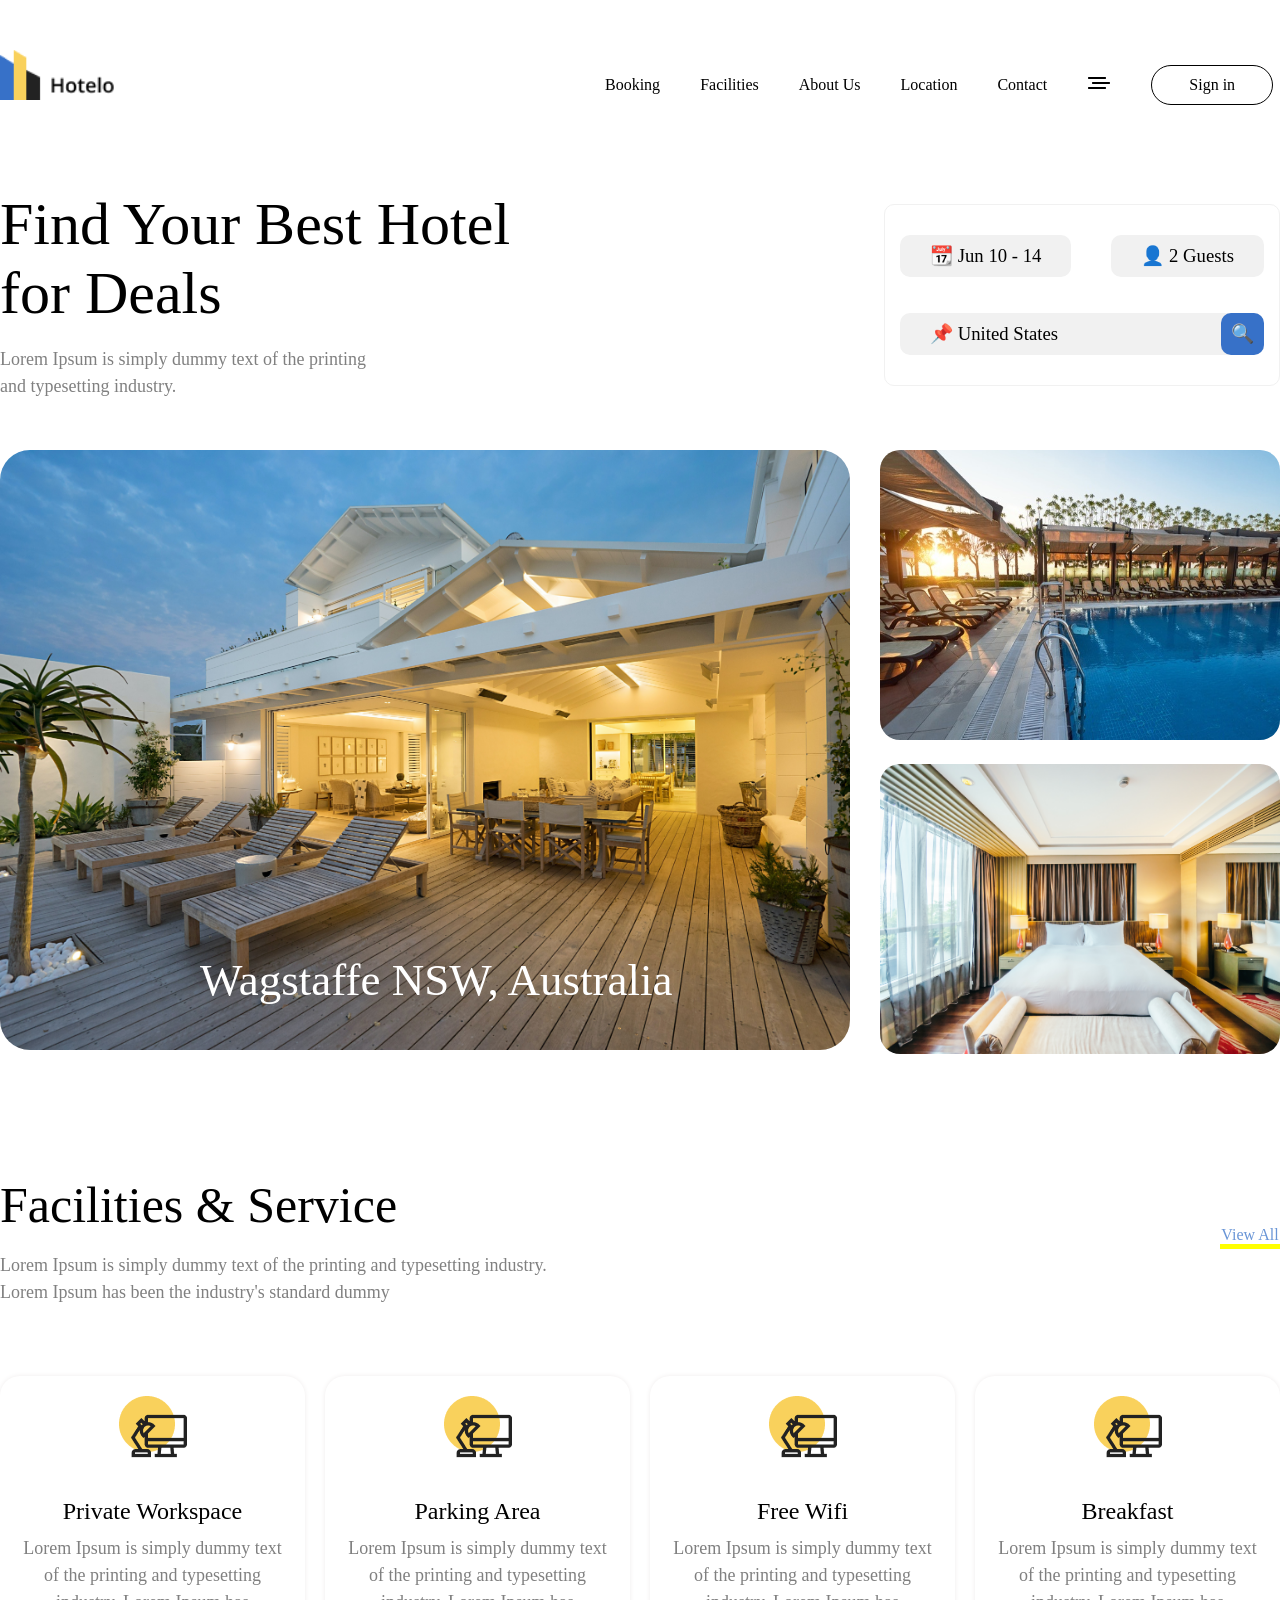
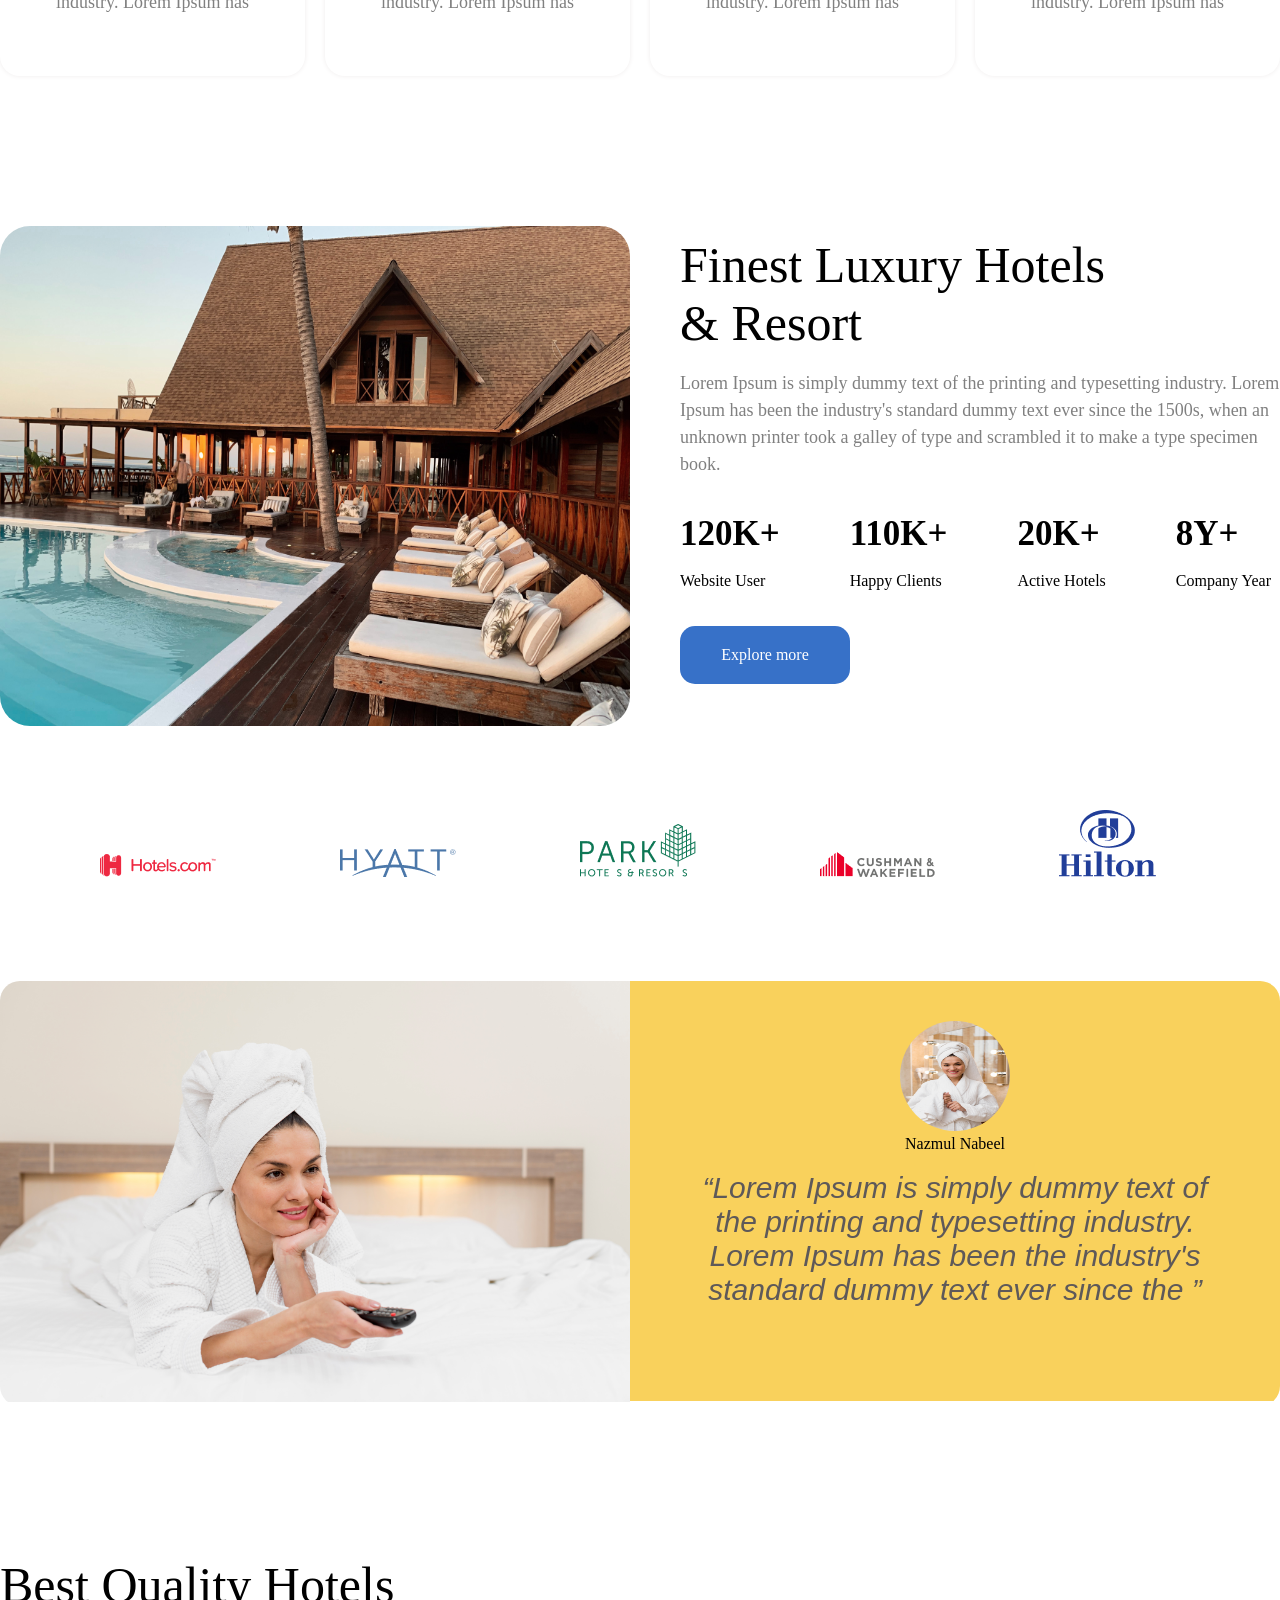
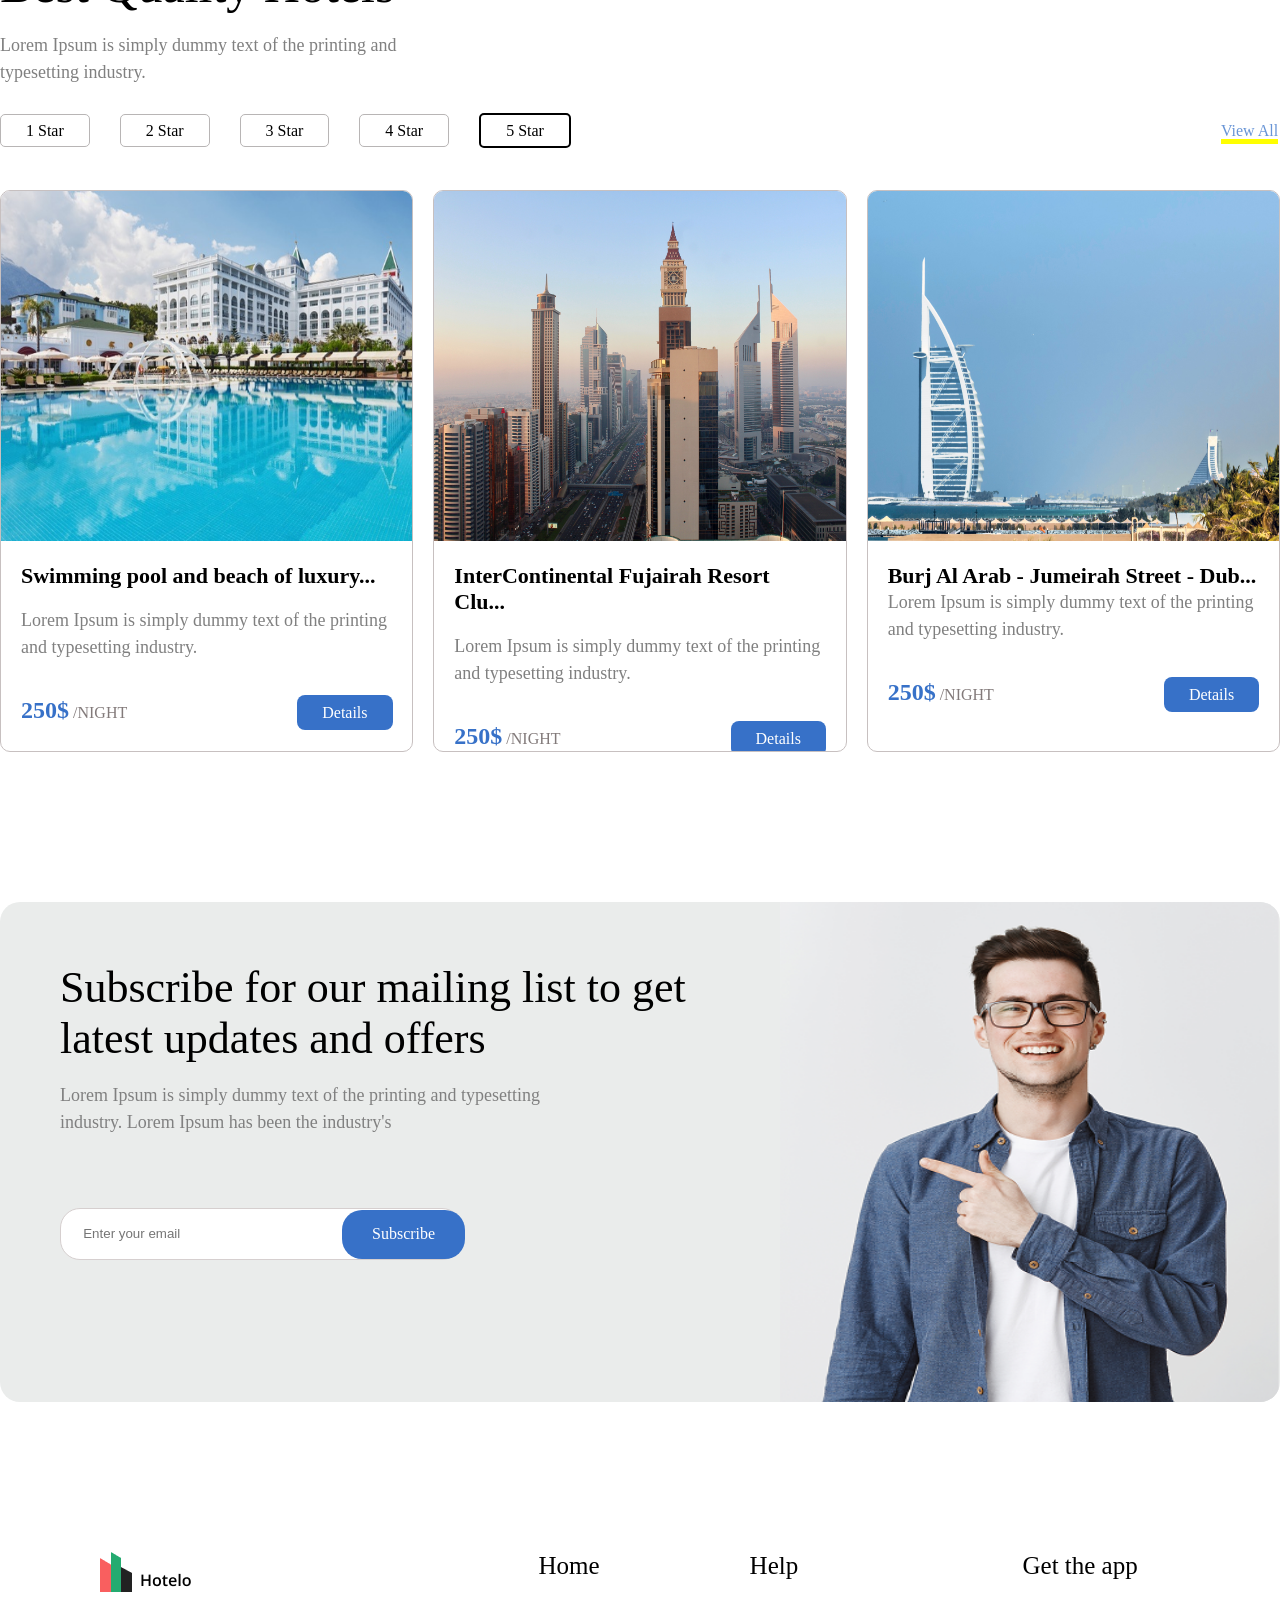
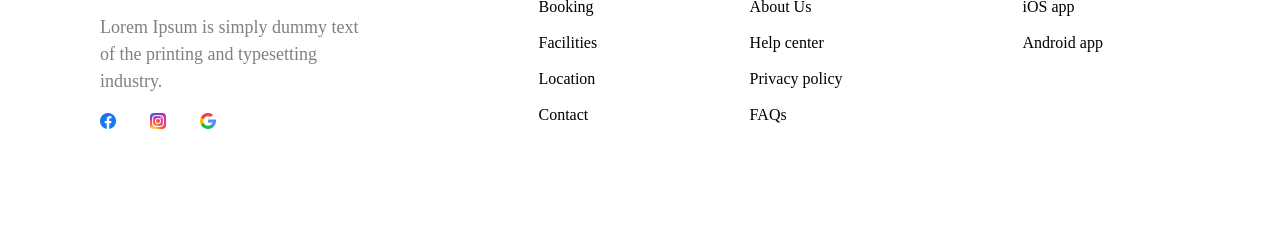
<file: index.html>
<!DOCTYPE html>
<html lang="en">
<head>
    <meta charset="UTF-8">
    <meta name="viewport" content="width=device-width, initial-scale=1.0">
    <title>Document</title>
    <link rel="stylesheet" href="barnoma.css">
</head>
<body>
    <div class="yak">
        <img src="./suratho/logo.png" alt="">
        <div class="a">
            <p>Booking</p>
            <p>Facilities</p>
            <p>About Us</p>
            <p>Location</p>
            <p>Contact</p>
            <p><img src="./suratho/menu.png" alt=""></p>
            <p class="a2">Sign in</p>
        </div>
    </div><br><br><br><br><br>
    <div class="du">
        <div>
            <h1 class="h1">Find Your Best Hotel <br> for Deals</h1><br>
            <p class="b2">Lorem Ipsum is simply dummy text of the printing <br> and typesetting industry.</p>
        </div>

        <div class="diva">
        <div class="divcha l">
            <h3 class="h33" >📆 Jun 10 - 14</h3>
            <h3 class="h33" >👤 2 Guests</h3>
        </div><br><br>
        <div class="divcha divcha2">
            <h3 style="font-weight: 400; padding: 10px 30px;">📌 United States</h3>
            <h3 class="kobus">🔍</h3>
        </div>
        </div>
    </div>
    <div class="bb">
        <div class="bba">
            <img class="bb1" src="./suratho/0aa79cee4c5f9ad91caf1a76918bd764de455822.jpg" alt="">
            <p class="bb3">Wagstaffe NSW, Australia</p>
        </div>
        <div class="bbs">
            <img class="bb2" src="./suratho/0547943416022c13d3003c291d706c39757c4563.jpg" alt="">
            <img class="bb2" src="./suratho/b65bb3172a5871f28a7e9238abd52b79dd145bc7.jpg" alt="">
        </div>
    </div>
    <div class="se">
        <div class="c">
            <h1 class="c7">Facilities & Service</h1><br>
            <p class="b2">Lorem Ipsum is simply dummy text of the printing and typesetting industry. <br> Lorem Ipsum has been the industry's standard dummy </p>
        </div>
        <div class="cc">
            <p class="c1">View All</p></div>
    </div>
    <div class="cse">
        <div class="cc2">
            <img class="rasm" src="./suratho/Group 78.png" alt="">
            <p class="c5">Private Workspace</p>
            <p class="b2 p">Lorem Ipsum is simply dummy text of the printing and typesetting industry. Lorem Ipsum has</p>
        </div>
        <div class="cc2">
            <img class="rasm" src="./suratho/Group 78.png" alt="">
            <p class="c5">Parking Area</p>
            <p class="b2 p">Lorem Ipsum is simply dummy text of the printing and typesetting industry. Lorem Ipsum has</p>
        </div>
        <div class="cc2">
            <img class="rasm" src="./suratho/Group 78.png" alt="">
            <p class="c5">Free Wifi</p>
            <p class="b2 p">Lorem Ipsum is simply dummy text of the printing and typesetting industry. Lorem Ipsum has</p>
        </div>
        <div class="cc2">
            <img class="rasm" src="./suratho/Group 78.png" alt="">
            <p class="c5">Breakfast</p>
            <p class="b2 p">Lorem Ipsum is simply dummy text of the printing and typesetting industry. Lorem Ipsum has</p>
        </div>
    </div>
    <div class="chor">
        <div class="d"><img class="sur" src="./suratho/6e54459f9fb5a64832fabd87f2ac6a8c205bda63.jpg" alt=""></div>
        <div class="dd">
            <h1 class="c7">Finest Luxury Hotels <br>& Resort</h1><br> 
            <p class="b2">Lorem Ipsum is simply dummy text of the printing and typesetting industry. Lorem Ipsum has been the industry's standard dummy text ever since the 1500s, when an unknown printer took a galley of type and scrambled it to make a type specimen book.</p><br><br>
            <div class="dw">
                <div class="ddd">
                    <p class="d1">120K+</p><br>
                    <p>Website User</p>
                </div>
                <div class="ddd">
                    <p class="d1">110K+</p><br>
                    <p>Happy Clients</p>
                </div>
                <div class="ddd">
                    <p class="d1">20K+</p><br>
                    <p>Active Hotels</p>
                </div>
                <div class="ddd">
                    <p class="d1">8Y+</p><br>
                    <p>Company Year</p><br><br>
                </div>
            </div>
                <p class="d2">Explore more</p>
        </div>
    </div>
    <div class="panj">
        <img class="f" src="./suratho/Group (1).png" alt="">
        <img class="f" src="./suratho/Group (2).png" alt="">
        <img class="f" src="./suratho/g7402.png" alt="">
        <img class="" src="./suratho/Vector (2).png  " alt="">  <img class="f" src="./suratho/Vector (3).png" alt="">
        <img class="" src="./suratho/Group (3).png" alt="">
    </div>
    <div class="shash">
        <div class="g">    
            <img class="g1" src="./suratho/a42321b5734e60d9dc0d523585b0866c8ec7f13e.jpg" alt="">
        </div>
        <div class="gg">
            <img class="g2" src="./suratho/0a1e91fcc7a2b1d5b880a7ae38500f1c8b71940d.jpg" alt="">
            <p>Nazmul Nabeel</p><br>
            <p class="g3">“Lorem Ipsum is simply dummy text of the printing and typesetting industry. Lorem Ipsum has been the industry's standard dummy text ever since the ”</p>
        </div>
    </div>
    <div class="haft">
        <div class="h">
            <h1 class="c7">Best Quality Hotels</h1><br>
            <p class="b2">Lorem Ipsum is simply dummy text of the printing and <br> typesetting industry.</p><br><br>   
            <span class="h3">1 Star</span><span class="h3">2 Star</span><span class="h3">3 Star</span><span class="h3">4 Star</span><span class="h2">5 Star</span><span class="c1">View All</span>
        </div>
        <div class="hh">
            <div class="hh1">
                <img class="h5" src="./suratho/d17e1e470714a8e308508e9b78831f2c15919e12.jpg" alt=""><br><br>
                <h3 class="h8">Swimming pool and beach of luxury...</h3><br>
                <p class="b2 i">Lorem Ipsum is simply dummy text of the printing and typesetting industry.</p><br><br>
                <span class="h10">250$</span><span class="h9"> /NIGHT</span><span class="h11">Details</span>
            </div>
            <div class="hh1">
                <img class="h5" src="./suratho/82d24fffd10d985c1728a6e87078d28a005b0eaf.jpg" alt=""><br><br>
                <h3 class="h8">InterContinental Fujairah Resort Clu...</h3><br>
                <p class="b2 i">Lorem Ipsum is simply dummy text of the printing and typesetting industry.</p><br><br>
                <span class="h10">250$</span><span class="h9"> /NIGHT</span><span class="h11">Details</span>
            </div>
            <div class="hh1">
                <img class="h5" src="./suratho/8c123b7ab0edb8a42778b303db8c836d6b7d6777.jpg" alt=""><br><br>
                <h3 class="h8">Burj Al Arab - Jumeirah Street - Dub...</h3><br50px>
                <p class="b2 i">Lorem Ipsum is simply dummy text of the printing and typesetting industry.</p><br><br>
                <span class="h10">250$</span><span class="h9"> /NIGHT</span><span class="h11">Details</span>
            </div>
        </div>
    </div>
    <div class="hasht">
        <div class="j">
            <h1 class="v">Subscribe for our mailing list to get <br> latest updates and offers</h1><br>
            <p class="b2">Lorem Ipsum is simply dummy text of the printing and typesetting <br> industry. Lorem Ipsum has been the industry's </p><br><br><br><br>
            <div class="jj">
                <input class="j1" type="text" placeholder="      Enter your email"><span class="j2">Subscribe</span>
            </div>
        </div>
        <div class="jjj">
            <img class="j3" src="./suratho/Image (3).png" alt="">
        </div>
    </div>
    <div class="nuh">
        <div class="k">
            <img src="./suratho/Group 19.png" alt=""><br><br>
            <p class="b2">Lorem Ipsum is simply dummy text <br> of the printing and typesetting <br> industry.</p><br>
                <img class="k1" src="./suratho/Group 23.png" alt="">
                <img class="k1" src="./suratho/Group 24.png" alt="">
                <img src="./suratho/search 1.png" alt="">
        </div>
        <div class="kk">
            <p class="k3">Home</p><br>
            <p>Booking</p><br>
            <p>Facilities</p><br>
            <p>Location</p><br>
            <p>Contact</p>
        </div>
        <div class="kkk">
          <p class="k3">Help</p><br>
            <p>About Us</p><br>
            <p>Help center</p><br>
            <p>Privacy policy</p><br>
            <p>FAQs</p>   
        </div>
        <div class="kkkk">
          <p class="k3">Get the app</p><br>
            <p>iOS app</p><br>
            <p>Android app</p><br> 
        </div>
    </div>
</body>
</html>
</file>
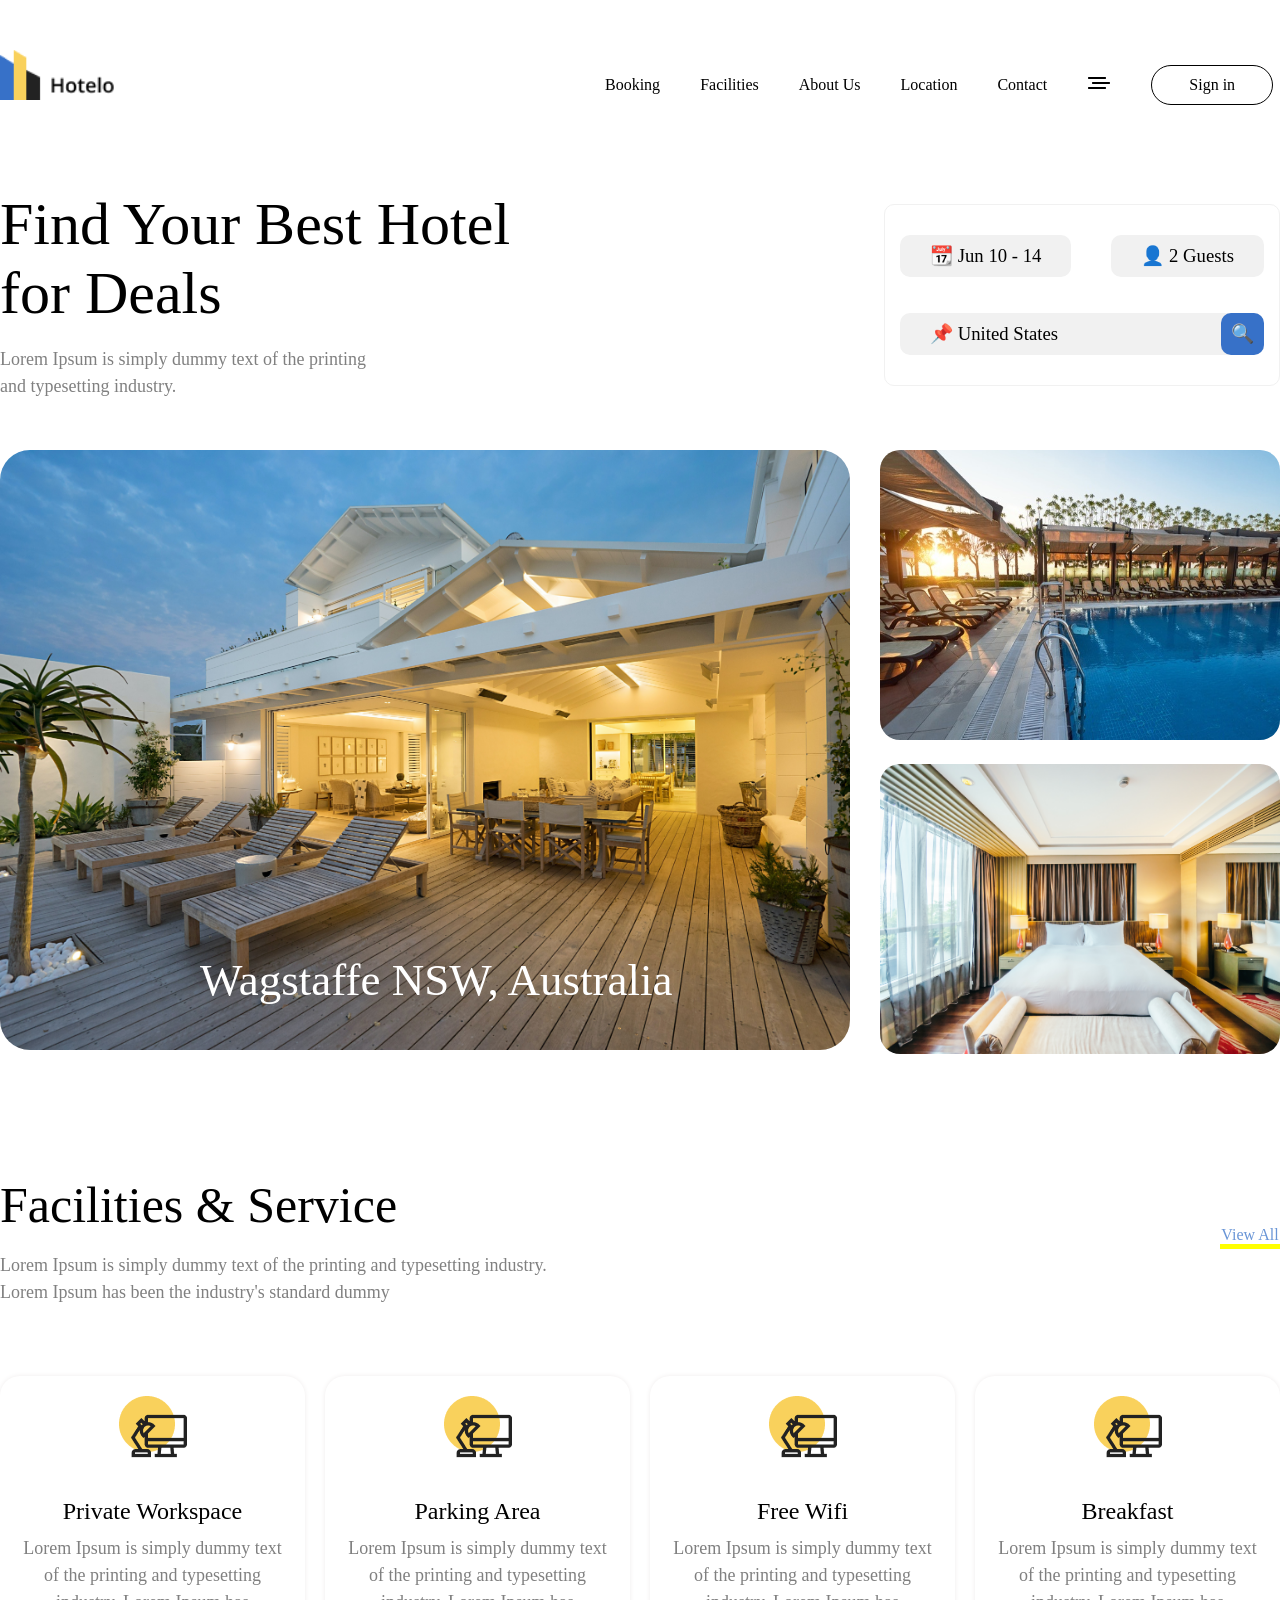
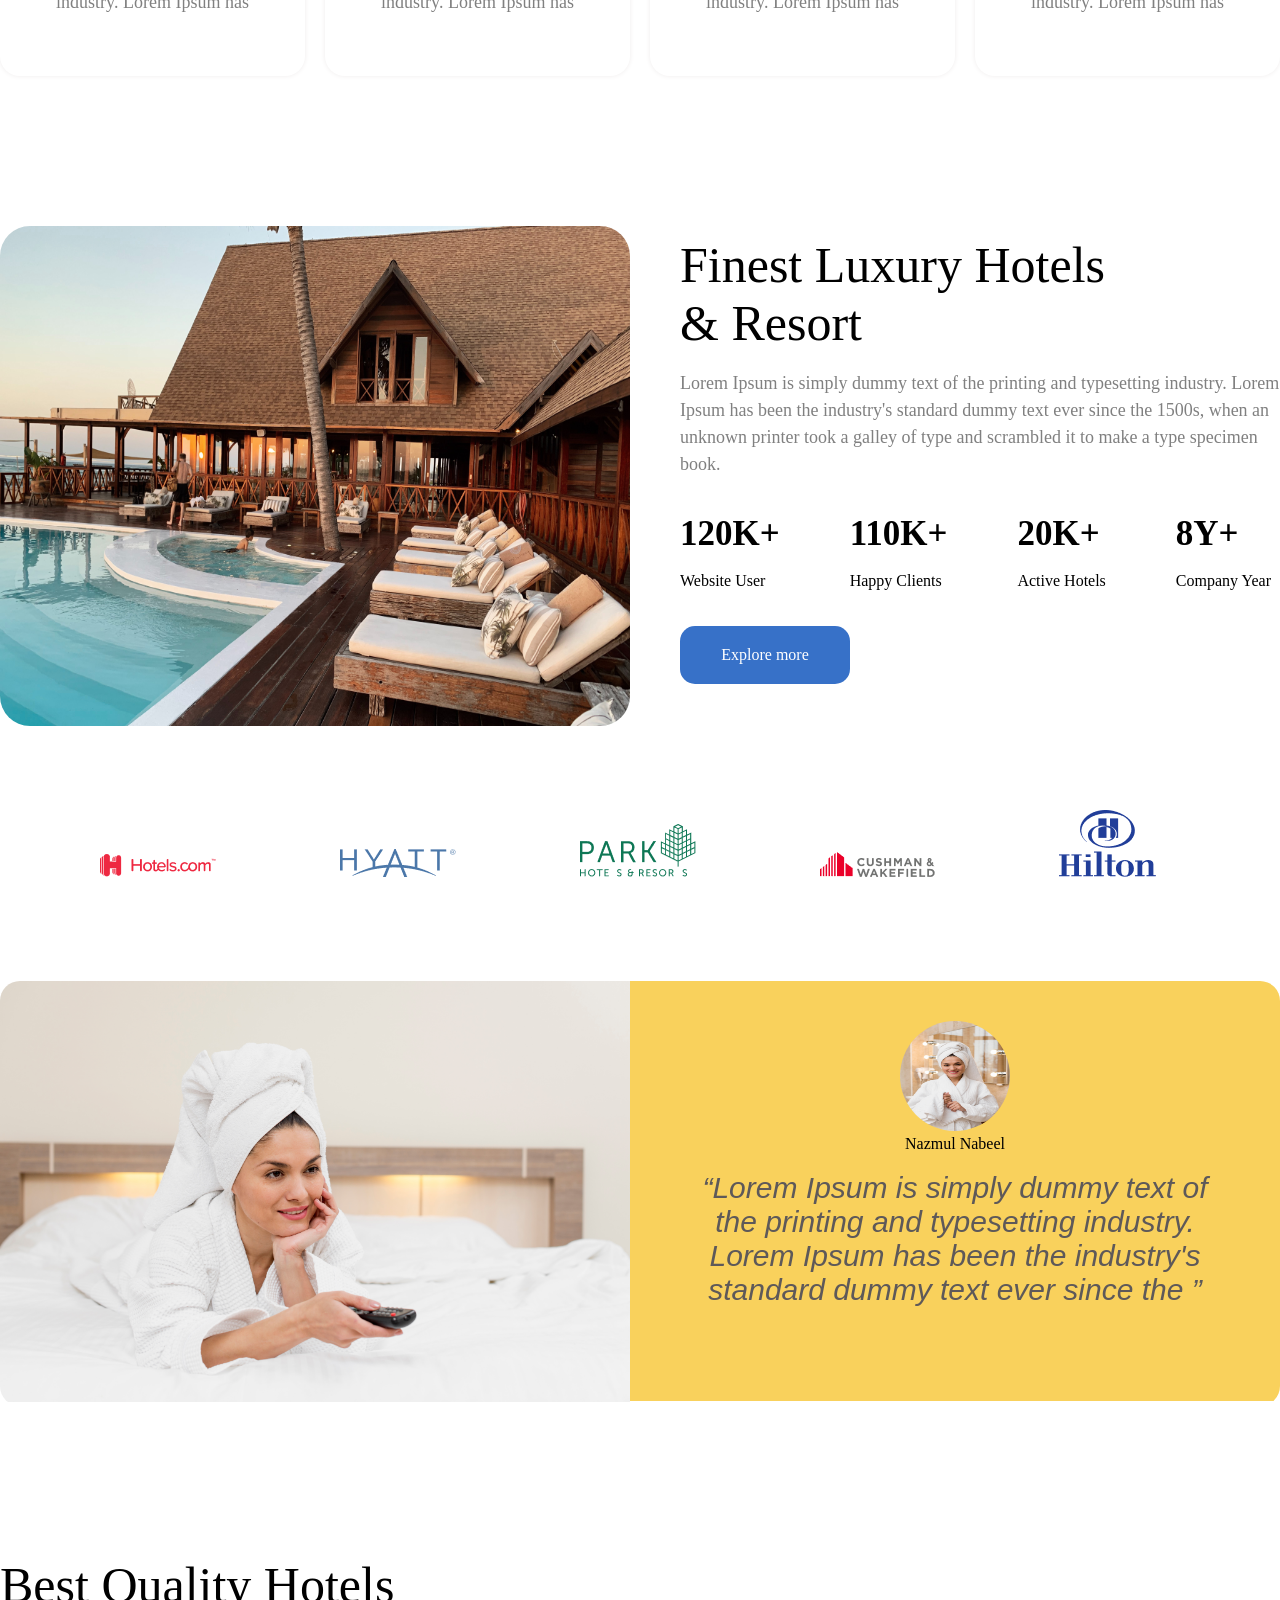
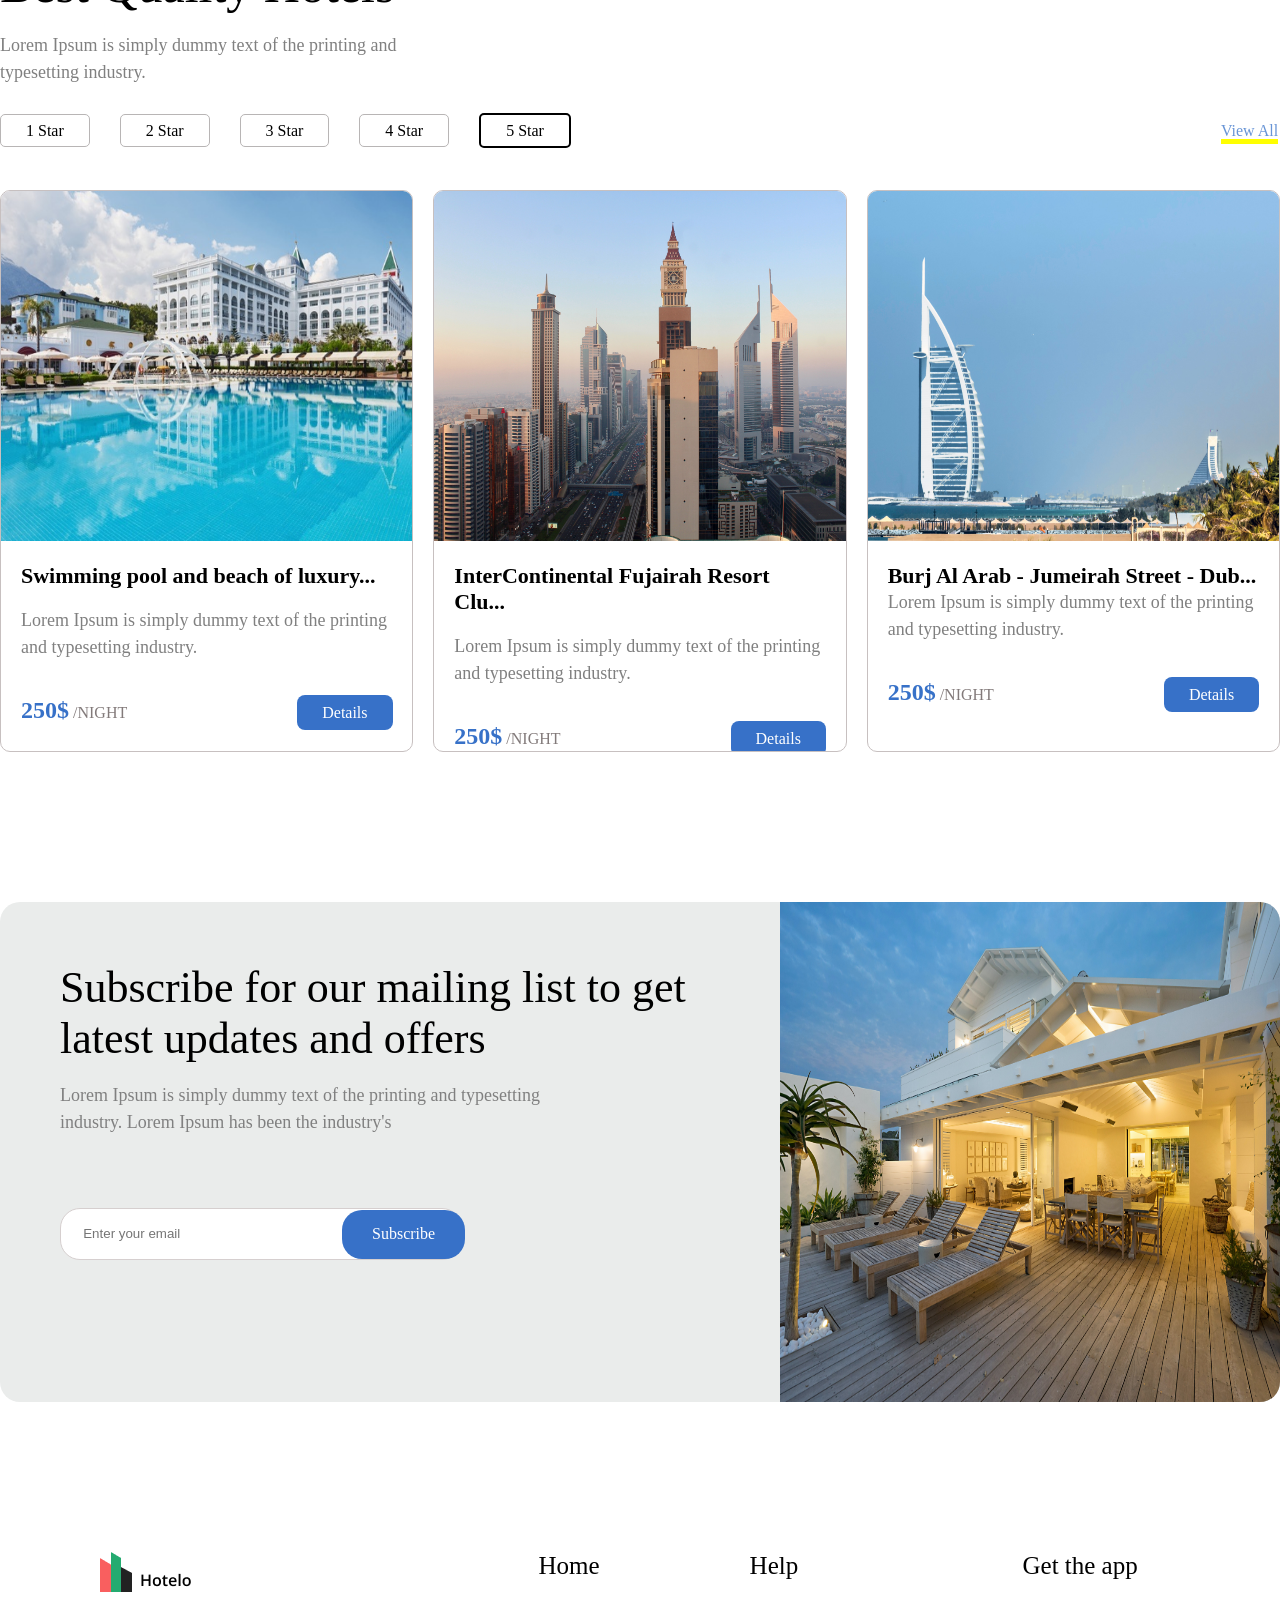
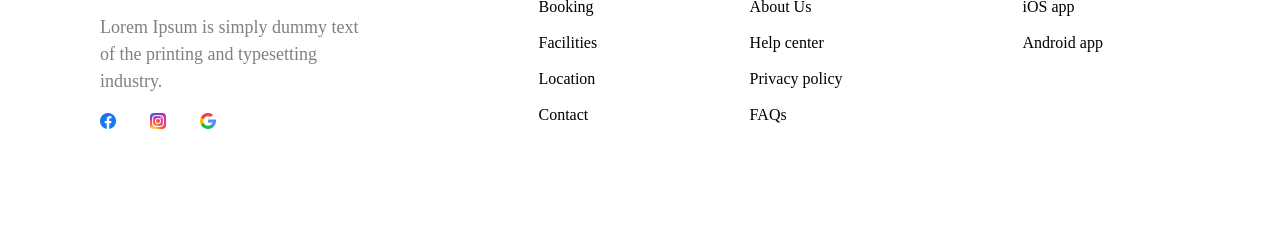
<file: barnoma.html>
<!DOCTYPE html>
<html lang="en">
<head>
    <meta charset="UTF-8">
    <meta name="viewport" content="width=device-width, initial-scale=1.0">
    <title>Document</title>
    <link rel="stylesheet" href="/barnoma.css">
</head>
<body>
    <div class="yak">
        <img src="/suratho/logo.png" alt="">
        <div class="a">
            <p>Booking</p>
            <p>Facilities</p>
            <p>About Us</p>
            <p>Location</p>
            <p>Contact</p>
            <p><img src="/suratho/menu.png" alt=""></p>
            <p class="a2">Sign in</p>
        </div>
    </div><br><br><br><br><br>
    <div class="du">
        <div>
            <h1 class="h1">Find Your Best Hotel <br> for Deals</h1><br>
            <p class="b2">Lorem Ipsum is simply dummy text of the printing <br> and typesetting industry.</p>
        </div>

        <div class="diva">
        <div class="divcha l">
            <h3 class="h33" >📆 Jun 10 - 14</h3>
            <h3 class="h33" >👤 2 Guests</h3>
        </div><br><br>
        <div class="divcha divcha2">
            <h3 style="font-weight: 400; padding: 10px 30px;">📌 United States</h3>
            <h3 class="kobus">🔍</h3>
        </div>
        </div>
    </div>
    <div class="bb">
        <div class="bba">
            <img class="bb1" src="/suratho/0aa79cee4c5f9ad91caf1a76918bd764de455822.jpg" alt="">
            <p class="bb3">Wagstaffe NSW, Australia</p>
        </div>
        <div class="bbs">
            <img class="bb2" src="/suratho/0547943416022c13d3003c291d706c39757c4563.jpg" alt="">
            <img class="bb2" src="/suratho/b65bb3172a5871f28a7e9238abd52b79dd145bc7.jpg" alt="">
        </div>
    </div>
    <div class="se">
        <div class="c">
            <h1 class="c7">Facilities & Service</h1><br>
            <p class="b2">Lorem Ipsum is simply dummy text of the printing and typesetting industry. <br> Lorem Ipsum has been the industry's standard dummy </p>
        </div>
        <div class="cc">
            <p class="c1">View All</p></div>
    </div>
    <div class="cse">
        <div class="cc2">
            <img class="rasm" src="/suratho/Group 78.png" alt="">
            <p class="c5">Private Workspace</p>
            <p class="b2 p">Lorem Ipsum is simply dummy text of the printing and typesetting industry. Lorem Ipsum has</p>
        </div>
        <div class="cc2">
            <img class="rasm" src="/suratho/Group 78.png" alt="">
            <p class="c5">Parking Area</p>
            <p class="b2 p">Lorem Ipsum is simply dummy text of the printing and typesetting industry. Lorem Ipsum has</p>
        </div>
        <div class="cc2">
            <img class="rasm" src="/suratho/Group 78.png" alt="">
            <p class="c5">Free Wifi</p>
            <p class="b2 p">Lorem Ipsum is simply dummy text of the printing and typesetting industry. Lorem Ipsum has</p>
        </div>
        <div class="cc2">
            <img class="rasm" src="/suratho/Group 78.png" alt="">
            <p class="c5">Breakfast</p>
            <p class="b2 p">Lorem Ipsum is simply dummy text of the printing and typesetting industry. Lorem Ipsum has</p>
        </div>
    </div>
    <div class="chor">
        <div class="d"><img class="sur" src="/suratho/6e54459f9fb5a64832fabd87f2ac6a8c205bda63.jpg" alt=""></div>
        <div class="dd">
            <h1 class="c7">Finest Luxury Hotels <br>& Resort</h1><br> 
            <p class="b2">Lorem Ipsum is simply dummy text of the printing and typesetting industry. Lorem Ipsum has been the industry's standard dummy text ever since the 1500s, when an unknown printer took a galley of type and scrambled it to make a type specimen book.</p><br><br>
            <div class="dw">
                <div class="ddd">
                    <p class="d1">120K+</p><br>
                    <p>Website User</p>
                </div>
                <div class="ddd">
                    <p class="d1">110K+</p><br>
                    <p>Happy Clients</p>
                </div>
                <div class="ddd">
                    <p class="d1">20K+</p><br>
                    <p>Active Hotels</p>
                </div>
                <div class="ddd">
                    <p class="d1">8Y+</p><br>
                    <p>Company Year</p><br><br>
                </div>
            </div>
                <p class="d2">Explore more</p>
        </div>
    </div>
    <div class="panj">
        <img class="f" src="/suratho/Group (1).png" alt="">
        <img class="f" src="/suratho/Group (2).png" alt="">
        <img class="f" src="/suratho/g7402.png" alt="">
        <img class="" src="/suratho/Vector (2).png  " alt="">  <img class="f" src="/suratho/Vector (3).png" alt="">
        <img class="" src="/suratho/Group (3).png" alt="">
    </div>
    <div class="shash">
        <div class="g">    
            <img class="g1" src="/suratho/a42321b5734e60d9dc0d523585b0866c8ec7f13e.jpg" alt="">
        </div>
        <div class="gg">
            <img class="g2" src="/suratho/0a1e91fcc7a2b1d5b880a7ae38500f1c8b71940d.jpg" alt="">
            <p>Nazmul Nabeel</p><br>
            <p class="g3">“Lorem Ipsum is simply dummy text of the printing and typesetting industry. Lorem Ipsum has been the industry's standard dummy text ever since the ”</p>
        </div>
    </div>
    <div class="haft">
        <div class="h">
            <h1 class="c7">Best Quality Hotels</h1><br>
            <p class="b2">Lorem Ipsum is simply dummy text of the printing and <br> typesetting industry.</p><br><br>   
            <span class="h3">1 Star</span><span class="h3">2 Star</span><span class="h3">3 Star</span><span class="h3">4 Star</span><span class="h2">5 Star</span><span class="c1">View All</span>
        </div>
        <div class="hh">
            <div class="hh1">
                <img class="h5" src="/suratho/d17e1e470714a8e308508e9b78831f2c15919e12.jpg" alt=""><br><br>
                <h3 class="h8">Swimming pool and beach of luxury...</h3><br>
                <p class="b2 i">Lorem Ipsum is simply dummy text of the printing and typesetting industry.</p><br><br>
                <span class="h10">250$</span><span class="h9"> /NIGHT</span><span class="h11">Details</span>
            </div>
            <div class="hh1">
                <img class="h5" src="/suratho/82d24fffd10d985c1728a6e87078d28a005b0eaf.jpg" alt=""><br><br>
                <h3 class="h8">InterContinental Fujairah Resort Clu...</h3><br>
                <p class="b2 i">Lorem Ipsum is simply dummy text of the printing and typesetting industry.</p><br><br>
                <span class="h10">250$</span><span class="h9"> /NIGHT</span><span class="h11">Details</span>
            </div>
            <div class="hh1">
                <img class="h5" src="/suratho/8c123b7ab0edb8a42778b303db8c836d6b7d6777.jpg" alt=""><br><br>
                <h3 class="h8">Burj Al Arab - Jumeirah Street - Dub...</h3><br50px>
                <p class="b2 i">Lorem Ipsum is simply dummy text of the printing and typesetting industry.</p><br><br>
                <span class="h10">250$</span><span class="h9"> /NIGHT</span><span class="h11">Details</span>
            </div>
        </div>
    </div>
    <div class="hasht">
        <div class="j">
            <h1 class="c7 v">Subscribe for our mailing list to get <br> latest updates and offers</h1><br>
            <p class="b2">Lorem Ipsum is simply dummy text of the printing and typesetting <br> industry. Lorem Ipsum has been the industry's </p><br><br><br><br>
            <div class="jj">
                <input class="j1" type="text" placeholder="      Enter your email"><span class="j2">Subscribe</span>
            </div>
        </div>
        <div class="jjj">
            <img class="j3" src="/suratho/0aa79cee4c5f9ad91caf1a76918bd764de455822.jpg" alt="">
        </div>
    </div>
    <div class="nuh">
        <div class="k">
            <img src="/suratho/Group 19.png" alt=""><br><br>
            <p class="b2">Lorem Ipsum is simply dummy text <br> of the printing and typesetting <br> industry.</p><br>
                <img class="k1" src="/suratho/Group 23.png" alt="">
                <img class="k1" src="/suratho/Group 24.png" alt="">
                <img src="/suratho/search 1.png" alt="">
        </div>
        <div class="kk">
            <p class="k3">Home</p><br>
            <p>Booking</p><br>
            <p>Facilities</p><br>
            <p>Location</p><br>
            <p>Contact</p>
        </div>
        <div class="kkk">
          <p class="k3">Help</p><br>
            <p>About Us</p><br>
            <p>Help center</p><br>
            <p>Privacy policy</p><br>
            <p>FAQs</p>   
        </div>
        <div class="kkkk">
          <p class="k3">Get the app</p><br>
            <p>iOS app</p><br>
            <p>Android app</p><br> 
        </div>
    </div>
</body>
</html>
</file>
<file: barnoma.css>
*{
    margin: 0;
    padding: 0;
}
body{
   max-width: 1280px;
   margin: auto;
   margin-bottom: 100px;
}
.yak{
    display: flex;
    height: 50px;
    margin-top: 50px;
}
.a{
    display: flex;
    gap: 40px;
    padding-left: 490px;
    padding-top: 20px;
    align-items: center;
}
.a1{
    padding-top: 20px;
    padding-left: 15px;
}
.a2{
    border: 1px solid black;
    border-radius: 40px;
    width: 80px;
    text-align: center;
    padding: 10px 20px;   
}
.divcha{
    display: flex;
    justify-content: space-between;
}
.diva{
    border: 1px solid rgb(241, 241, 241);
    width: fit-content;
    border-radius: 10px;
    padding:30px 15px;
}
.b2{
    font-size: 18px;
    color: gray;
    line-height: 1.5;
}
.h33{
    background-color: rgb(241, 241, 241) ;
    padding: 10px 30px;
    border-radius: 10px;
    font-weight: 400;
}
.h4{
    font-weight: 400; 
    padding: 10px 30px;
}
.divcha2{
    background-color: rgb(241, 241, 241) ;
    align-items: center;
    border-radius: 10px;
}
.kobus{
    background-color: #3771C8;
    padding: 10px;
    border-radius: 10px;
    font-weight: 400;
}
.l{
    gap: 40px;
}
.du{
    display: flex;
    align-items: center;
    justify-content: space-between;
}
.h1{
    font-size: 60px;
    font-weight: 500;
}
.bb{
    display: flex;
    gap: 30px;
    padding-top: 50px;
}
.bb1{
    width: 850px;
    height: 600px;
    border-radius: 30px;
}
.bb2{
    border-radius: 20px;
    width: 400px;
    height: 290px;
    margin-bottom: 20px;
}
.bb3{
    position: sticky;
    font-size: 45px;
    padding-left: 200px;
    color: white;
    position: relative;
    bottom: 100px;
}
.se{
    display: flex;
    justify-content: space-between;
    margin-top: 70px;
}
.c7{
    font-size: 50px;
    font-weight: 500;
}
.c1{
    color: #6995D6;
    padding-top: 50px;
    border-bottom: 5px solid yellow;
    width: 60px;
    text-align: center;
}
.cse{
    margin-top: 70px;
    display: flex;
    gap: 20px;
    text-align: center; 
}
.cc2{
    height: 300px;
    box-shadow: 0px 0px 5px rgb(239, 236, 236);
    border-radius: 20px;
}
.rasm{
    padding: 20px 0px;
}
.c5{
    padding-top: 10px;
    font-size: 24px;
    padding-bottom: 10px;
}
.p{
    padding: 0px 20px;
}
.chor{
    margin-top: 150px;
    margin-bottom: 80px;
    display: flex;
    gap: 50px;
}
.sur{
    width: 630px;
    height: 500px;
    border-radius: 30px;
}
.dd{
    padding-top: 10px;
}
.dw{
    display: flex; 
    gap: 70px;
}
.d1{
    font-size: 35px;
    font-weight: 800;
}
.d2{
    background-color: #3771C8;
    padding: 20px 40px;
    color: white;
    width: 90px;
    text-align: center;
    border-radius: 15px;
}
.panj{
    margin: 0px 100px;
    margin-bottom: 100px;
}
.f{
    padding-right: 120px;
}
.shash{
    display: flex;
    margin-bottom: 150px;
    border-radius: 20px;
    overflow: hidden;
}
.g1{
    width: 630px;
}
.g2{
    width: 110px;
    height: 110px;
    border-radius: 50%;
}
.gg{
    background-color: #F9D15C;
    text-align: center;
    padding: 40px 70px;
    height: 340px;
}
.g3{
    font-family: 'Open Sans', sans-serif;
    font-style: italic;
    font-size: 30px;
    color: rgb(94, 89, 89);
}
.h3{
    border: 1px solid rgb(184, 181, 181);
    margin-right: 30px;
    padding: 7px 25px;
    border-radius: 5px;
}
.h2{
    border: 2px solid black;
    margin-right: 650px;
    padding: 7px 25px;
    border-radius: 5px;
}
.hh{
    padding-top: 50px;
    display: flex;
    gap: 20px;
}
.hh1{
    border: 1px solid rgb(199, 192, 192);
    border-radius: 10px;
    overflow: hidden;
    height: 560px;
}
.h5{
    width: 450px;
    height: 350px;
}
.h8{
    font-size: 22px;
    padding: 0px 20px;
}
.h9{
    color: rgb(130, 122, 122);
}
.h10{
    font-size: 24px;
    color: #3771C8;
    padding-left: 20px;
    font-weight: 700;
}
.h11{
    margin-left: 170px;
    background-color: #3771C8;
    padding: 9px 25px;
    color: white;
    border-radius: 8px;
}
.i{
    padding-left: 20px;
}
.hasht{
    margin-top: 150px;
    margin-bottom: 150px;
    display: flex;
    gap: 70px;
    background-color: #EAECEB;
    padding-left: 60px;
    height: 500px;
    border-radius: 20px;
    overflow: hidden;
}
.v{
    padding-top: 60px;
    font-size: 44px;
    font-weight: 500;
    padding-right: 24.2px;
}
.j1{
    width: 400px;
    height: 50px;
    border-radius: 20px;
    border: 1px solid rgb(214, 207, 207);
}
.j2{
    background-color: #3771C8;
    border-radius: 20px;
    position: relative;
    left: -120px;
    color: white;
    padding-top: 14.5px;
    padding-bottom: 17.5px;
    padding-left: 30px;
    padding-right: 30px;
}
.j3{
    width: 500px;
    height: 500px;
}
.nuh{
    margin: 0px 100px;
    display: flex;
    gap: 100px;

}
.k1{
    padding-right: 30px;
}
.k3{
    font-size: 25px;
    font-weight: 500;
}
.kk{
    padding-left: 80px;
    padding-right: 50px;
}
.kkk{
    padding-right: 80px;
}
</file>
